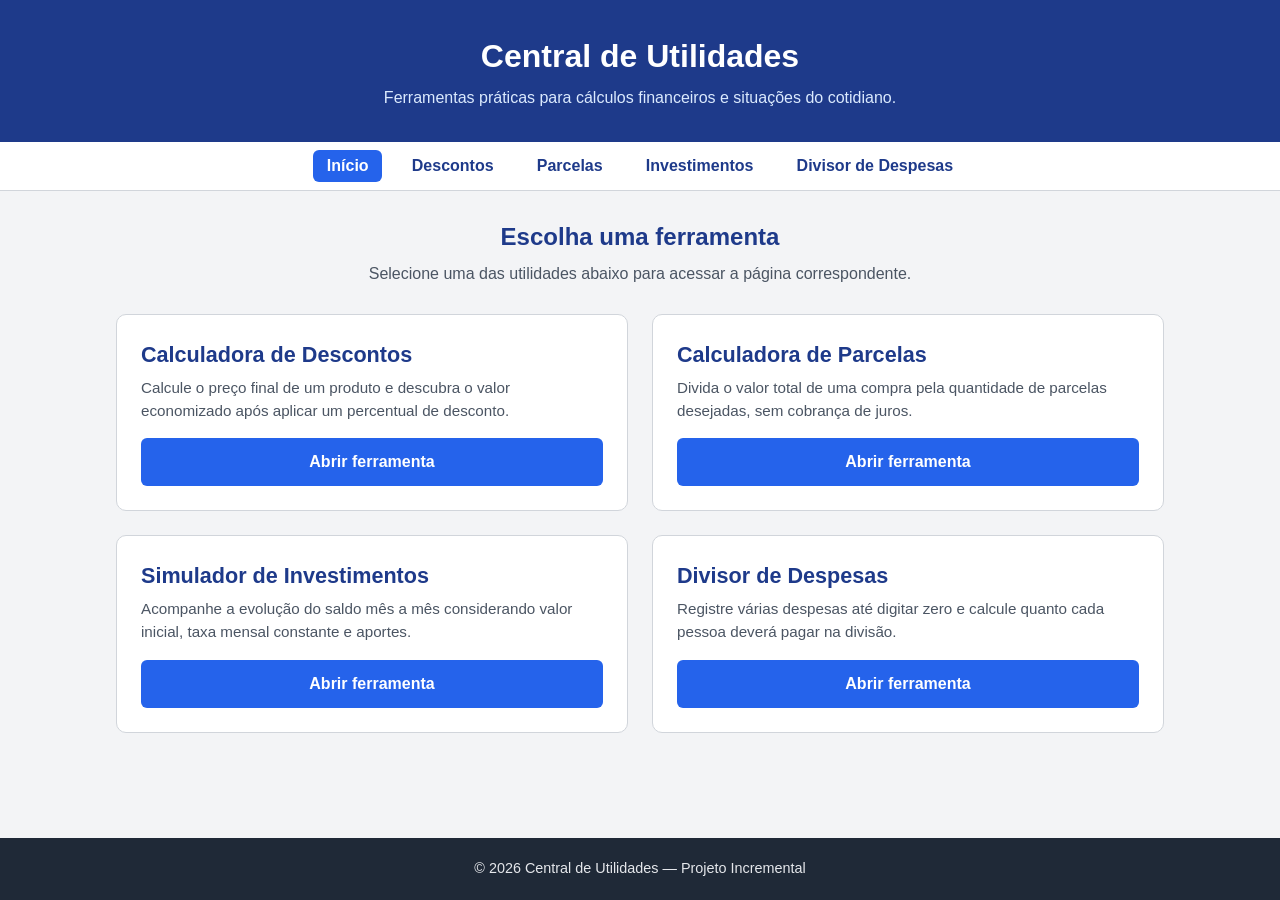
<file: central-de-utilizades/index.html>
<!DOCTYPE html>
<html lang="pt-br">
<head>
    <meta charset="UTF-8">
    <meta name="viewport" content="width=device-width, initial-scale=1.0">
    <title>Central de Utilidades</title>
    <link rel="stylesheet" href="css/style.css">
</head>
<body>
    <header class="cabecalho">
        <div class="conteudo">
            <h1>Central de Utilidades</h1>
            <p>Ferramentas práticas para cálculos financeiros e situações do cotidiano.</p>
        </div>
    </header>

    <nav class="navegacao">
        <ul class="menu conteudo">
            <li><a href="index.html" class="ativo">Início</a></li>
            <li><a href="descontos.html">Descontos</a></li>
            <li><a href="parcelas.html">Parcelas</a></li>
            <li><a href="investimentos.html">Investimentos</a></li>
            <li><a href="despesas.html">Divisor de Despesas</a></li>
        </ul>
    </nav>

    <main class="conteudo principal">
        <section class="introducao">
            <h2>Escolha uma ferramenta</h2>
            <p>
                Selecione uma das utilidades abaixo para acessar a página correspondente.
            </p>
        </section>

        <section class="grade-ferramentas">
            <article class="cartao">
                <div>
                    <h2>Calculadora de Descontos</h2>
                    <p class="descricao">
                        Calcule o preço final de um produto e descubra o valor economizado após aplicar um percentual de desconto.
                    </p>
                </div>
                <a href="descontos.html" class="botao">Abrir ferramenta</a>
            </article>

            <article class="cartao">
                <div>
                    <h2>Calculadora de Parcelas</h2>
                    <p class="descricao">
                        Divida o valor total de uma compra pela quantidade de parcelas desejadas, sem cobrança de juros.
                    </p>
                </div>
                <a href="parcelas.html" class="botao">Abrir ferramenta</a>
            </article>

            <article class="cartao">
                <div>
                    <h2>Simulador de Investimentos</h2>
                    <p class="descricao">
                        Acompanhe a evolução do saldo mês a mês considerando valor inicial, taxa mensal constante e aportes.
                    </p>
                </div>
                <a href="investimentos.html" class="botao">Abrir ferramenta</a>
            </article>

            <article class="cartao">
                <div>
                    <h2>Divisor de Despesas</h2>
                    <p class="descricao">
                        Registre várias despesas até digitar zero e calcule quanto cada pessoa deverá pagar na divisão.
                    </p>
                </div>
                <a href="despesas.html" class="botao">Abrir ferramenta</a>
            </article>
        </section>
    </main>

    <footer class="footer">
        <div class="conteudo">
            <p>&copy; 2026 Central de Utilidades &mdash; Projeto Incremental</p>
        </div>
    </footer>
</body>
</html>
</file>
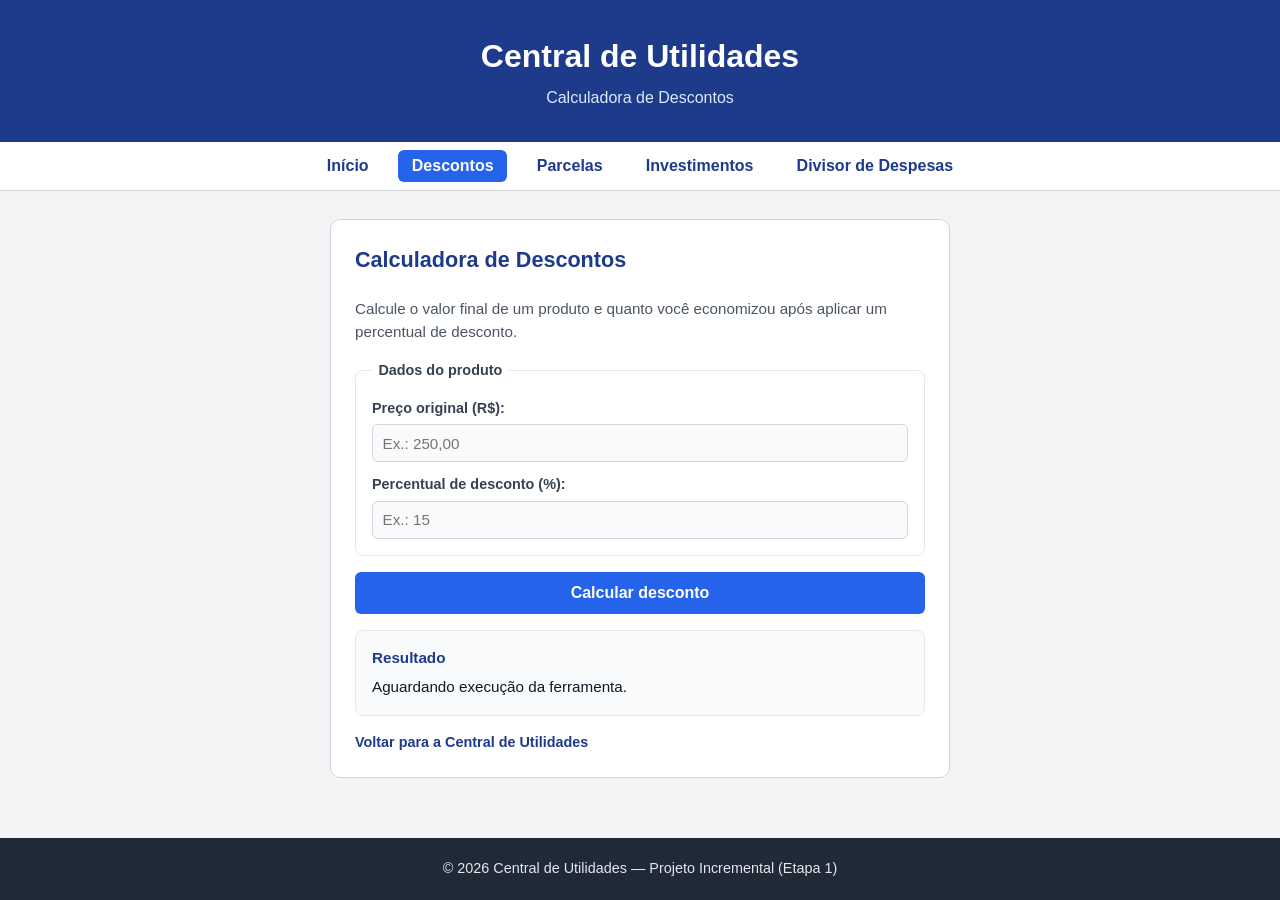
<file: central-de-utilizades/descontos.html>
<!DOCTYPE html>
<html lang="pt-br">
<head>
    <meta charset="UTF-8">
    <meta name="viewport" content="width=device-width, initial-scale=1.0">
    <title>Calculadora de Descontos - Central de Utilidades</title>
    <link rel="stylesheet" href="css/style.css">
    <script src="js/script.js" defer></script>
</head>
<body>
    <header class="cabecalho">
        <div class="conteudo">
            <h1>Central de Utilidades</h1>
            <p>Calculadora de Descontos</p>
        </div>
    </header>

    <nav class="navegacao">
        <ul class="menu conteudo">
            <li><a href="index.html">Início</a></li>
            <li><a href="descontos.html" class="ativo">Descontos</a></li>
            <li><a href="parcelas.html">Parcelas</a></li>
            <li><a href="investimentos.html">Investimentos</a></li>
            <li><a href="despesas.html">Divisor de Despesas</a></li>
        </ul>
    </nav>

    <main class="conteudo principal">
        <section class="container-ferramenta">
            <article class="cartao">
                <h2>Calculadora de Descontos</h2>
                <p class="descricao">
                    Calcule o valor final de um produto e quanto você economizou após aplicar um percentual de desconto.
                </p>

                <form class="formulario-esboco">
                    <fieldset>
                        <legend>Dados do produto</legend>

                        <div class="campo">
                            <label for="preco-original">Preço original (R$):</label>
                            <input type="number" id="preco-original" name="precoOriginal" placeholder="Ex.: 250,00" min="0" disabled>
                        </div>

                        <div class="campo">
                            <label for="percentual-desconto">Percentual de desconto (%):</label>
                            <input type="number" id="percentual-desconto" name="percentualDesconto" placeholder="Ex.: 15" min="0" max="100" disabled>
                        </div>
                    </fieldset>

                    <button type="button" class="botao" onclick="executarCalculadoraDescontos()">
                        Calcular desconto
                    </button>
                </form>

                <div class="resultado">
                    <h3>Resultado</h3>
                    <p id="resultado-descontos">Aguardando execução da ferramenta.</p>
                </div>

                <a href="index.html" class="link-voltar">Voltar para a Central de Utilidades</a>
            </article>
        </section>
    </main>

    <footer class="footer">
        <div class="conteudo">
            <p>&copy; 2026 Central de Utilidades &mdash; Projeto Incremental (Etapa 1)</p>
        </div>
    </footer>
</body>
</html>
</file>
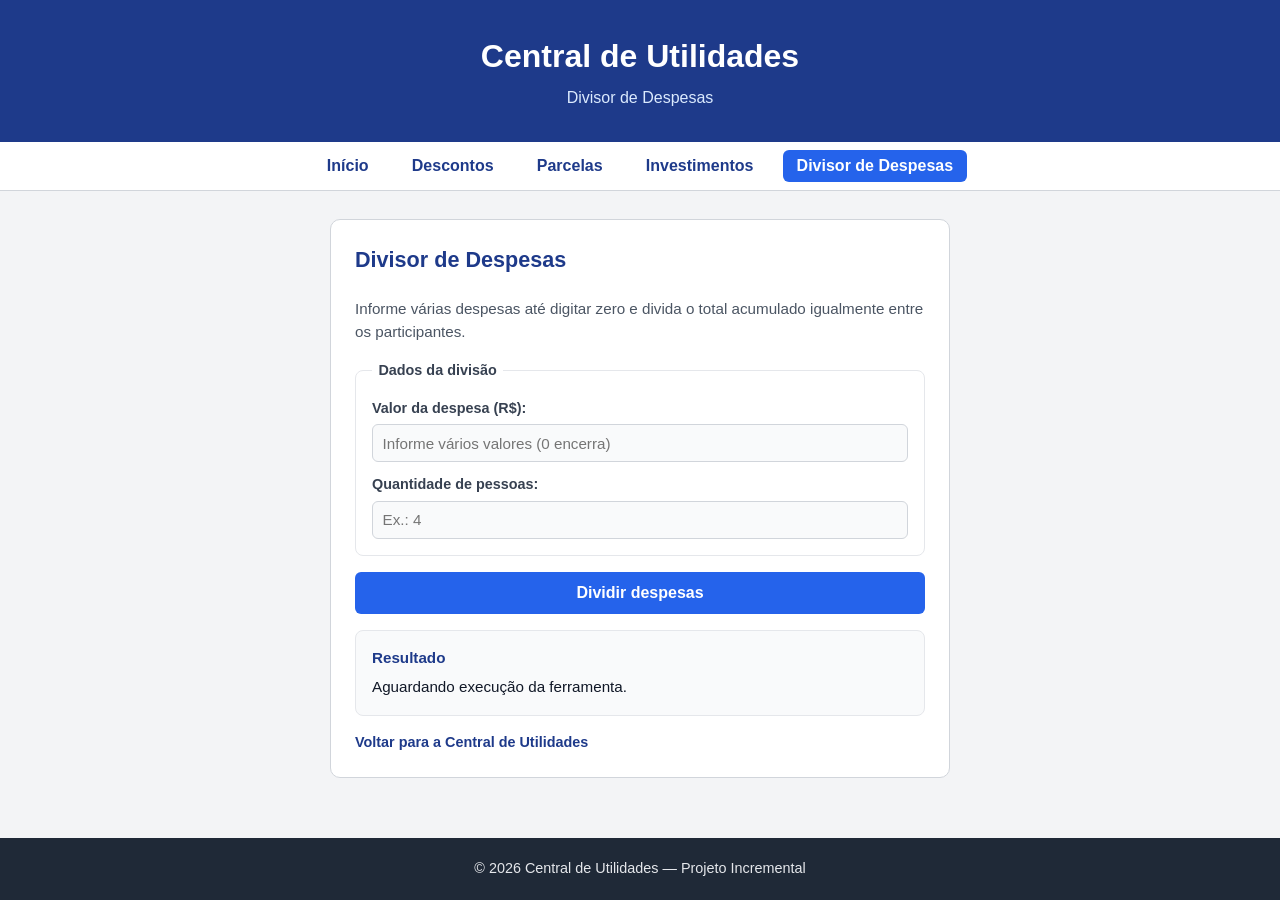
<file: central-de-utilizades/despesas.html>
<!DOCTYPE html>
<html lang="pt-br">
<head>
    <meta charset="UTF-8">
    <meta name="viewport" content="width=device-width, initial-scale=1.0">
    <title>Divisor de Despesas - Central de Utilidades</title>
    <link rel="stylesheet" href="css/style.css">
    <script src="js/script.js" defer></script>
</head>
<body>
    <header class="cabecalho">
        <div class="conteudo">
            <h1>Central de Utilidades</h1>
            <p>Divisor de Despesas</p>
        </div>
    </header>

    <nav class="navegacao">
        <ul class="menu conteudo">
            <li><a href="index.html">Início</a></li>
            <li><a href="descontos.html">Descontos</a></li>
            <li><a href="parcelas.html">Parcelas</a></li>
            <li><a href="investimentos.html">Investimentos</a></li>
            <li><a href="despesas.html" class="ativo">Divisor de Despesas</a></li>
        </ul>
    </nav>

    <main class="conteudo principal">
        <section class="container-ferramenta">
            <article class="cartao">
                <h2>Divisor de Despesas</h2>
                <p class="descricao">
                    Informe várias despesas até digitar zero e divida o total acumulado igualmente entre os participantes.
                </p>

                <form class="formulario-esboco">
                    <fieldset>
                        <legend>Dados da divisão</legend>

                        <div class="campo">
                            <label for="valor-despesa">Valor da despesa (R$):</label>
                            <input type="number" id="valor-despesa" name="valorDespesa" placeholder="Informe vários valores (0 encerra)" min="0" disabled>
                        </div>

                        <div class="campo">
                            <label for="quantidade-pessoas">Quantidade de pessoas:</label>
                            <input type="number" id="quantidade-pessoas" name="quantidadePessoas" placeholder="Ex.: 4" min="1" disabled>
                        </div>
                    </fieldset>

                    <button type="button" class="botao" onclick="executarDivisorDespesas()">
                        Dividir despesas
                    </button>
                </form>

                <div class="resultado">
                    <h3>Resultado</h3>
                    <p id="resultado-despesas">Aguardando execução da ferramenta.</p>
                </div>

                <a href="index.html" class="link-voltar">Voltar para a Central de Utilidades</a>
            </article>
        </section>
    </main>

    <footer class="footer">
        <div class="conteudo">
            <p>&copy; 2026 Central de Utilidades &mdash; Projeto Incremental</p>
        </div>
    </footer>
</body>
</html>
</file>
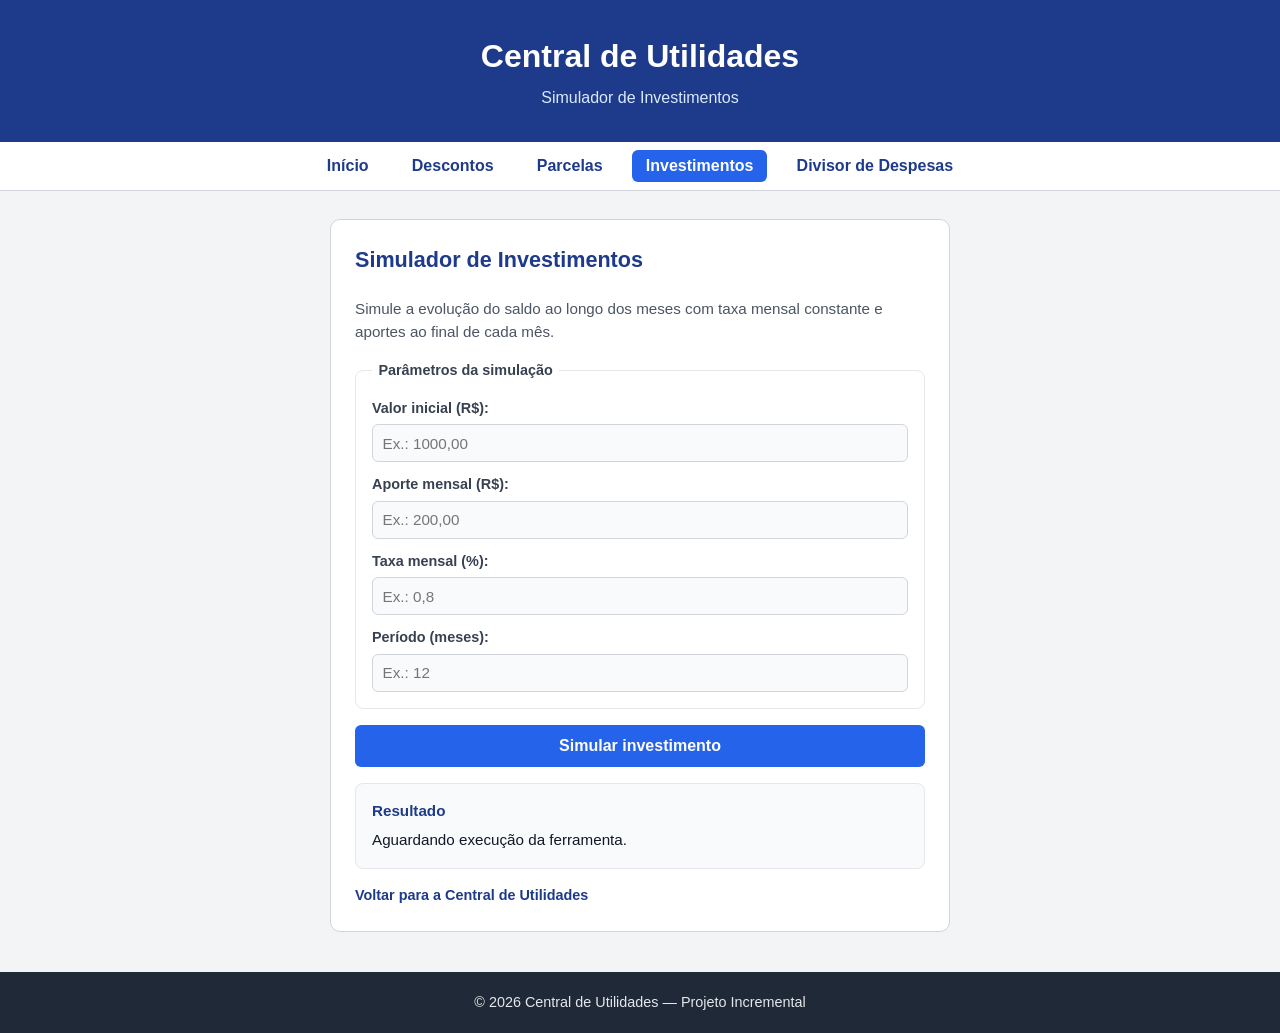
<file: central-de-utilizades/investimentos.html>
<!DOCTYPE html>
<html lang="pt-br">
<head>
    <meta charset="UTF-8">
    <meta name="viewport" content="width=device-width, initial-scale=1.0">
    <title>Simulador de Investimentos - Central de Utilidades</title>
    <link rel="stylesheet" href="css/style.css">
    <script src="js/script.js" defer></script>
</head>
<body>
    <header class="cabecalho">
        <div class="conteudo">
            <h1>Central de Utilidades</h1>
            <p>Simulador de Investimentos</p>
        </div>
    </header>

    <nav class="navegacao">
        <ul class="menu conteudo">
            <li><a href="index.html">Início</a></li>
            <li><a href="descontos.html">Descontos</a></li>
            <li><a href="parcelas.html">Parcelas</a></li>
            <li><a href="investimentos.html" class="ativo">Investimentos</a></li>
            <li><a href="despesas.html">Divisor de Despesas</a></li>
        </ul>
    </nav>

    <main class="conteudo principal">
        <section class="container-ferramenta">
            <article class="cartao">
                <h2>Simulador de Investimentos</h2>
                <p class="descricao">
                    Simule a evolução do saldo ao longo dos meses com taxa mensal constante e aportes ao final de cada mês.
                </p>

                <form class="formulario-esboco">
                    <fieldset>
                        <legend>Parâmetros da simulação</legend>

                        <div class="campo">
                            <label for="valor-inicial">Valor inicial (R$):</label>
                            <input type="number" id="valor-inicial" name="valorInicial" placeholder="Ex.: 1000,00" min="0" disabled>
                        </div>

                        <div class="campo">
                            <label for="aporte-mensal">Aporte mensal (R$):</label>
                            <input type="number" id="aporte-mensal" name="aporteMensal" placeholder="Ex.: 200,00" min="0" disabled>
                        </div>

                        <div class="campo">
                            <label for="taxa-mensal">Taxa mensal (%):</label>
                            <input type="number" id="taxa-mensal" name="taxaMensal" placeholder="Ex.: 0,8" min="0" disabled>
                        </div>

                        <div class="campo">
                            <label for="periodo-meses">Período (meses):</label>
                            <input type="number" id="periodo-meses" name="periodoMeses" placeholder="Ex.: 12" min="1" disabled>
                        </div>
                    </fieldset>

                    <button type="button" class="botao" onclick="executarSimuladorInvestimentos()">
                        Simular investimento
                    </button>
                </form>

                <div class="resultado">
                    <h3>Resultado</h3>
                    <p id="resultado-investimentos">Aguardando execução da ferramenta.</p>
                </div>

                <a href="index.html" class="link-voltar">Voltar para a Central de Utilidades</a>
            </article>
        </section>
    </main>

    <footer class="footer">
        <div class="conteudo">
            <p>&copy; 2026 Central de Utilidades &mdash; Projeto Incremental</p>
        </div>
    </footer>
</body>
</html>
</file>
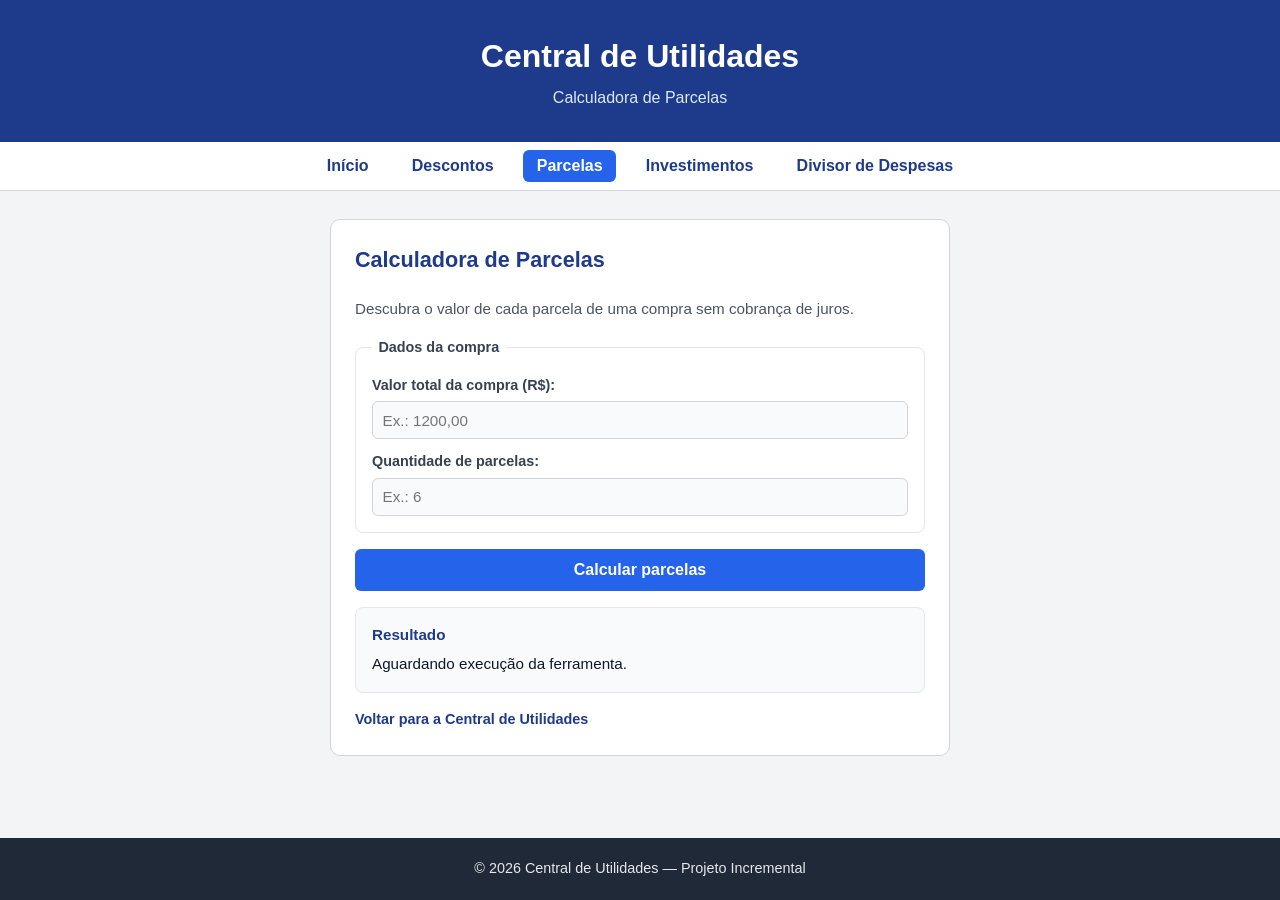
<file: central-de-utilizades/parcelas.html>
<!DOCTYPE html>
<html lang="pt-br">
<head>
    <meta charset="UTF-8">
    <meta name="viewport" content="width=device-width, initial-scale=1.0">
    <title>Calculadora de Parcelas - Central de Utilidades</title>
    <link rel="stylesheet" href="css/style.css">
    <script src="js/script.js" defer></script>
</head>
<body>
    <header class="cabecalho">
        <div class="conteudo">
            <h1>Central de Utilidades</h1>
            <p>Calculadora de Parcelas</p>
        </div>
    </header>

    <nav class="navegacao">
        <ul class="menu conteudo">
            <li><a href="index.html">Início</a></li>
            <li><a href="descontos.html">Descontos</a></li>
            <li><a href="parcelas.html" class="ativo">Parcelas</a></li>
            <li><a href="investimentos.html">Investimentos</a></li>
            <li><a href="despesas.html">Divisor de Despesas</a></li>
        </ul>
    </nav>

    <main class="conteudo principal">
        <section class="container-ferramenta">
            <article class="cartao">
                <h2>Calculadora de Parcelas</h2>
                <p class="descricao">
                    Descubra o valor de cada parcela de uma compra sem cobrança de juros.
                </p>

                <form class="formulario-esboco">
                    <fieldset>
                        <legend>Dados da compra</legend>

                        <div class="campo">
                            <label for="valor-compra">Valor total da compra (R$):</label>
                            <input type="number" id="valor-compra" name="valorCompra" placeholder="Ex.: 1200,00" min="0" disabled>
                        </div>

                        <div class="campo">
                            <label for="quantidade-parcelas">Quantidade de parcelas:</label>
                            <input type="number" id="quantidade-parcelas" name="quantidadeParcelas" placeholder="Ex.: 6" min="1" disabled>
                        </div>
                    </fieldset>

                    <button type="button" class="botao" onclick="executarCalculadoraParcelas()">
                        Calcular parcelas
                    </button>
                </form>

                <div class="resultado">
                    <h3>Resultado</h3>
                    <p id="resultado-parcelas">Aguardando execução da ferramenta.</p>
                </div>

                <a href="index.html" class="link-voltar">Voltar para a Central de Utilidades</a>
            </article>
        </section>
    </main>

    <footer class="footer">
        <div class="conteudo">
            <p>&copy; 2026 Central de Utilidades &mdash; Projeto Incremental</p>
        </div>
    </footer>
</body>
</html>
</file>
<file: central-de-utilizades/css/style.css>
* {
    box-sizing: border-box;
    margin: 0;
    padding: 0;
}

body {
    font-family: Arial, Helvetica, sans-serif;
    background-color: #f3f4f6;
    color: #1f2937;
    line-height: 1.5;
    min-height: 100vh;
    display: flex;
    flex-direction: column;
}

.conteudo {
    width: 100%;
    max-width: 1080px;
    margin: 0 auto;
    padding: 0 1rem;
}

.cabecalho {
    background-color: #1e3a8a;
    color: #ffffff;
    padding: 2rem 0;
    text-align: center;
}

.cabecalho h1 {
    font-size: 2rem;
    margin-bottom: 0.4rem;
}

.cabecalho p {
    font-size: 1rem;
    color: #dbeafe;
}

.navegacao {
    background-color: #ffffff;
    border-bottom: 1px solid #d1d5db;
    padding: 0.75rem 0;
}

.menu {
    list-style: none;
    display: flex;
    flex-direction: column;
    align-items: center;
    gap: 0.5rem;
}

.menu a {
    color: #1e3a8a;
    text-decoration: none;
    font-weight: bold;
    padding: 0.45rem 0.85rem;
    border-radius: 6px;
}

.menu a.ativo {
    background-color: #2563eb;
    color: #ffffff;
}

.principal {
    flex: 1;
    padding-top: 1.75rem;
    padding-bottom: 2.5rem;
}

.introducao {
    text-align: center;
    margin-bottom: 1.75rem;
}

.introducao h2 {
    color: #1e3a8a;
    font-size: 1.5rem;
    margin-bottom: 0.4rem;
}

.introducao p {
    color: #4b5563;
    max-width: 680px;
    margin: 0 auto;
}

.grade-ferramentas {
    display: grid;
    grid-template-columns: 1fr;
    gap: 1.5rem;
}

.container-ferramenta {
    width: 100%;
    max-width: 620px;
    margin: 0 auto;
}

.cartao {
    background-color: #ffffff;
    border: 1px solid #d1d5db;
    border-radius: 10px;
    padding: 1.5rem;
    display: flex;
    flex-direction: column;
    justify-content: space-between;
    gap: 1rem;
}

.cartao h2 {
    color: #1e3a8a;
    font-size: 1.35rem;
    margin-bottom: 0.35rem;
}

.descricao {
    color: #4b5563;
    font-size: 0.95rem;
}

.formulario-esboco {
    display: flex;
    flex-direction: column;
    gap: 1rem;
}

fieldset {
    border: 1px solid #e5e7eb;
    border-radius: 8px;
    padding: 1rem;
    display: flex;
    flex-direction: column;
    gap: 0.75rem;
}

legend {
    font-weight: bold;
    color: #374151;
    padding: 0 0.4rem;
    font-size: 0.9rem;
}

.campo {
    display: flex;
    flex-direction: column;
    gap: 0.3rem;
}

.campo label {
    font-size: 0.9rem;
    font-weight: bold;
    color: #374151;
}

.campo input {
    width: 100%;
    padding: 0.6rem;
    border: 1px solid #d1d5db;
    border-radius: 6px;
    background-color: #f9fafb;
    color: #6b7280;
    font-size: 0.95rem;
}

.botao {
    display: block;
    width: 100%;
    padding: 0.75rem 1rem;
    background-color: #2563eb;
    color: #ffffff;
    border: none;
    border-radius: 6px;
    font-size: 1rem;
    font-weight: bold;
    text-align: center;
    text-decoration: none;
    cursor: pointer;
}

.resultado {
    background-color: #f9fafb;
    border: 1px solid #e5e7eb;
    border-radius: 8px;
    padding: 1rem;
}

.resultado h3 {
    font-size: 0.95rem;
    color: #1e3a8a;
    margin-bottom: 0.4rem;
}

.resultado p {
    font-size: 0.95rem;
    color: #111827;
    white-space: pre-line;
}

.link-voltar {
    color: #1e3a8a;
    text-decoration: none;
    font-weight: bold;
    font-size: 0.9rem;
}

.footer {
    background-color: #1f2937;
    color: #e5e7eb;
    text-align: center;
    padding: 1.25rem 0;
    font-size: 0.9rem;
}

@media (min-width: 768px) {
    .menu {
        flex-direction: row;
        justify-content: center;
        flex-wrap: wrap;
        gap: 1rem;
    }

    .grade-ferramentas {
        grid-template-columns: repeat(2, 1fr);
    }
}
</file>
